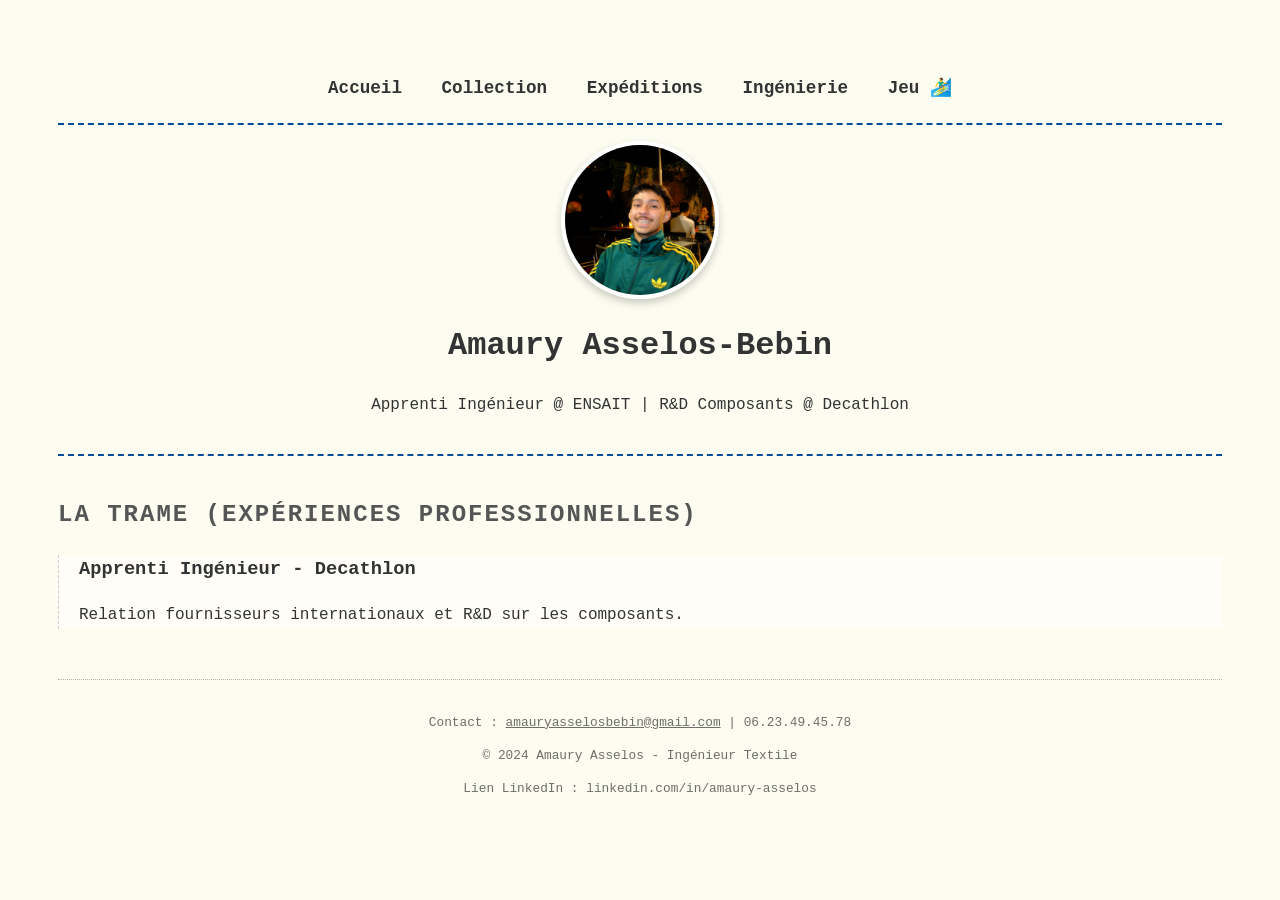
<file: index.html>
<!DOCTYPE html>
<html lang="fr">
<head>
    <meta charset="UTF-8">
    <title>Amaury Asselos-Bebin | Ingénieur Textile</title>
    <link rel="icon" type="image/jpeg" href="vague.jpeg">

<link rel="apple-touch-icon" href="vague.jpeg">
    <link rel="stylesheet" href="style.css">
</head>
<body>

   <nav>
    <ul>
        <li><a href="index.html">Accueil</a></li>
        <li><a href="portfolio.html">Collection</a></li>
        <li><a href="expedition.html">Expéditions</a></li>
        <li><a href="ingenierie.html">Ingénierie</a></li>
        <li><a href="game.html">Jeu 🏄‍♂️</a></li> </ul>
</nav>
    <header>
        <div class="profile-container">
            <img src="moi.jpeg" alt="Amaury Asselos" class="profile-pic">
</div>
    <h1>Amaury Asselos-Bebin</h1>
        <p>Apprenti Ingénieur @ ENSAIT | R&D Composants @ Decathlon</p>
    </header>

    <main>
        <section class="weave-section">
            <h2>La Trame (Expériences Professionnelles)</h2>
            <div class="card">
                <h3>Apprenti Ingénieur - Decathlon</h3>
                <p>Relation fournisseurs internationaux et R&D sur les composants.</p>
            </div>
            </section>
    </main>
</body>
</html>
<footer>
    <p>Contact : <a href="mailto:amauryasselosbebin@gmail.com">amauryasselosbebin@gmail.com</a> | 06.23.49.45.78</p>
    <p>© 2024 Amaury Asselos - Ingénieur Textile </p>
    <p> Lien LinkedIn : linkedin.com/in/amaury-asselos </p>
</footer>
</file>
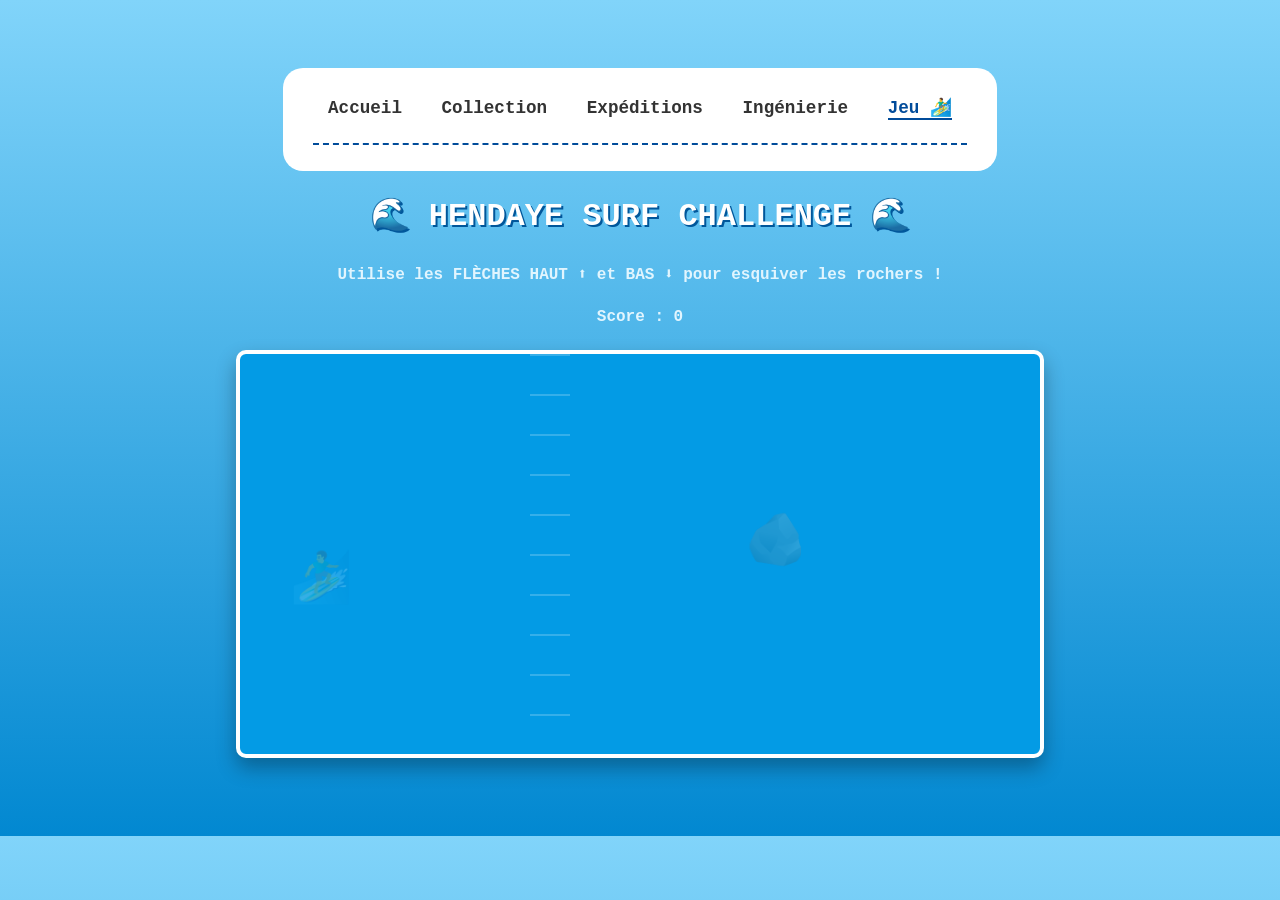
<file: game.html>
<!DOCTYPE html>
<html lang="fr">
<head>
    <meta charset="UTF-8">
    <title>Surf Session | Amaury Asselos</title>
    <link rel="icon" type="image/jpeg" href="vague.jpeg">

<link rel="apple-touch-icon" href="vague.jpeg">
    <link rel="stylesheet" href="style.css">
    <style>
        /* Style spécifique au jeu */
        body#page-game {
            background-color: #81d4fa; /* Bleu ciel */
            background-image: linear-gradient(0deg, #0288d1 0%, #81d4fa 100%);
            overflow: hidden; /* Empêche de scroller pendant qu'on joue */
            text-align: center;
        }

        h1 { color: white; text-shadow: 2px 2px 0 #01579b; margin-top: 20px; }
        p { color: #e1f5fe; font-weight: bold; }

        canvas {
            background: #039be5; /* Bleu océan */
            border: 4px solid white;
            border-radius: 10px;
            box-shadow: 0 10px 20px rgba(0,0,0,0.3);
            display: block;
            margin: 20px auto;
            cursor: none; /* Cache la souris sur le jeu */
        }

        #ui-layer {
            position: absolute;
            top: 50%;
            left: 50%;
            transform: translate(-50%, -50%);
            text-align: center;
            display: none; /* Caché quand on joue */
        }

        button {
            padding: 15px 30px;
            font-size: 20px;
            background: #ff6f00; /* Orange Decath */
            color: white;
            border: none;
            border-radius: 5px;
            cursor: pointer;
            font-family: 'Courier New', monospace;
            box-shadow: 0 5px 0 #c43e00;
        }
        button:active {
            transform: translateY(5px);
            box-shadow: none;
        }
    </style>
</head>
<body id="page-game">

    <nav style="background: white; border-radius: 20px; display: inline-block; padding: 10px 30px; margin-top: 10px;">
        <ul>
            <li><a href="index.html">Accueil</a></li>
            <li><a href="portfolio.html">Collection</a></li>
            <li><a href="expedition.html">Expéditions</a></li>
            <li><a href="ingenierie.html">Ingénierie</a></li>
            <li><a href="game.html" class="active">Jeu 🏄‍♂️</a></li>
        </ul>
    </nav>

    <h1>🌊 HENDAYE SURF CHALLENGE 🌊</h1>
    <p>Utilise les FLÈCHES HAUT ⬆️ et BAS ⬇️ pour esquiver les rochers !</p>
    <p>Score : <span id="scoreDisplay">0</span></p>

    <canvas id="gameCanvas" width="800" height="400"></canvas>

    <div id="ui-layer">
        <h2 style="color:white; font-size:40px; text-shadow: 2px 2px 0 #000;">PLOUF ! 💦</h2>
        <button onclick="startGame()">REJOUER</button>
    </div>

    <script>
        // CONFIGURATION DU JEU
        const canvas = document.getElementById('gameCanvas');
        const ctx = canvas.getContext('2d');
        const uiLayer = document.getElementById('ui-layer');
        const scoreSpan = document.getElementById('scoreDisplay');

        let gameRunning = true;
        let score = 0;
        let frameCount = 0;
        let gameSpeed = 5;

        // LE SURFEUR 🏄‍♂️
        let surfer = {
            x: 50,
            y: 200,
            size: 50,
            emoji: "🏄‍♂️"
        };

        // LES ROCHERS 🪨
        let rocks = [];

        // GESTION DES TOUCHES
        let keys = {};
        window.addEventListener('keydown', function(e) { keys[e.code] = true; });
        window.addEventListener('keyup', function(e) { keys[e.code] = false; });

        // LANCER LE JEU
        function startGame() {
            gameRunning = true;
            score = 0;
            gameSpeed = 5;
            rocks = [];
            surfer.y = 200;
            uiLayer.style.display = 'none';
            loop();
        }

        // BOUCLE PRINCIPALE (Tourne 60 fois par seconde)
        function loop() {
            if (!gameRunning) return;

            ctx.clearRect(0, 0, canvas.width, canvas.height); // On efface tout
            
            // 1. DESSINER L'OCÉAN (Lignes qui bougent)
            ctx.fillStyle = "rgba(255, 255, 255, 0.2)";
            for(let i=0; i<canvas.height; i+=40) {
                ctx.fillRect((frameCount * gameSpeed) % canvas.width, i, 40, 2);
            }

            // 2. BOUGER LE SURFEUR
            if (keys['ArrowUp'] && surfer.y > 0) surfer.y -= 7;
            if (keys['ArrowDown'] && surfer.y < canvas.height - 50) surfer.y += 7;

            // Dessiner le surfeur
            ctx.font = "50px Arial";
            ctx.fillText(surfer.emoji, surfer.x, surfer.y + 40);

            // 3. GÉRER LES ROCHERS
            if (frameCount % 60 === 0) { // Un rocher toutes les secondes environ
                rocks.push({
                    x: canvas.width,
                    y: Math.random() * (canvas.height - 50),
                    size: 40,
                    emoji: "🪨"
                });
            }

            // Faire avancer les rochers et détecter les collisions
            rocks.forEach((rock, index) => {
                rock.x -= gameSpeed;
                
                // Dessiner le rocher
                ctx.fillText(rock.emoji, rock.x, rock.y + 40);

                // COLLISION (Simple calcul de distance)
                if (
                    surfer.x < rock.x + rock.size - 10 &&
                    surfer.x + surfer.size - 10 > rock.x &&
                    surfer.y < rock.y + rock.size - 10 &&
                    surfer.y + surfer.size - 10 > rock.y
                ) {
                    gameOver();
                }

                // Supprimer le rocher s'il est sorti de l'écran
                if (rock.x < -50) {
                    rocks.splice(index, 1);
                    score++;
                    scoreSpan.innerText = score;
                    // Accélérer un peu le jeu tous les 5 points
                    if(score % 5 === 0) gameSpeed += 0.5;
                }
            });

            frameCount++;
            requestAnimationFrame(loop);
        }

        function gameOver() {
            gameRunning = false;
            uiLayer.style.display = 'block';
        }

        // Démarrage initial
        startGame();

    </script>
</body>
</html>
</file>
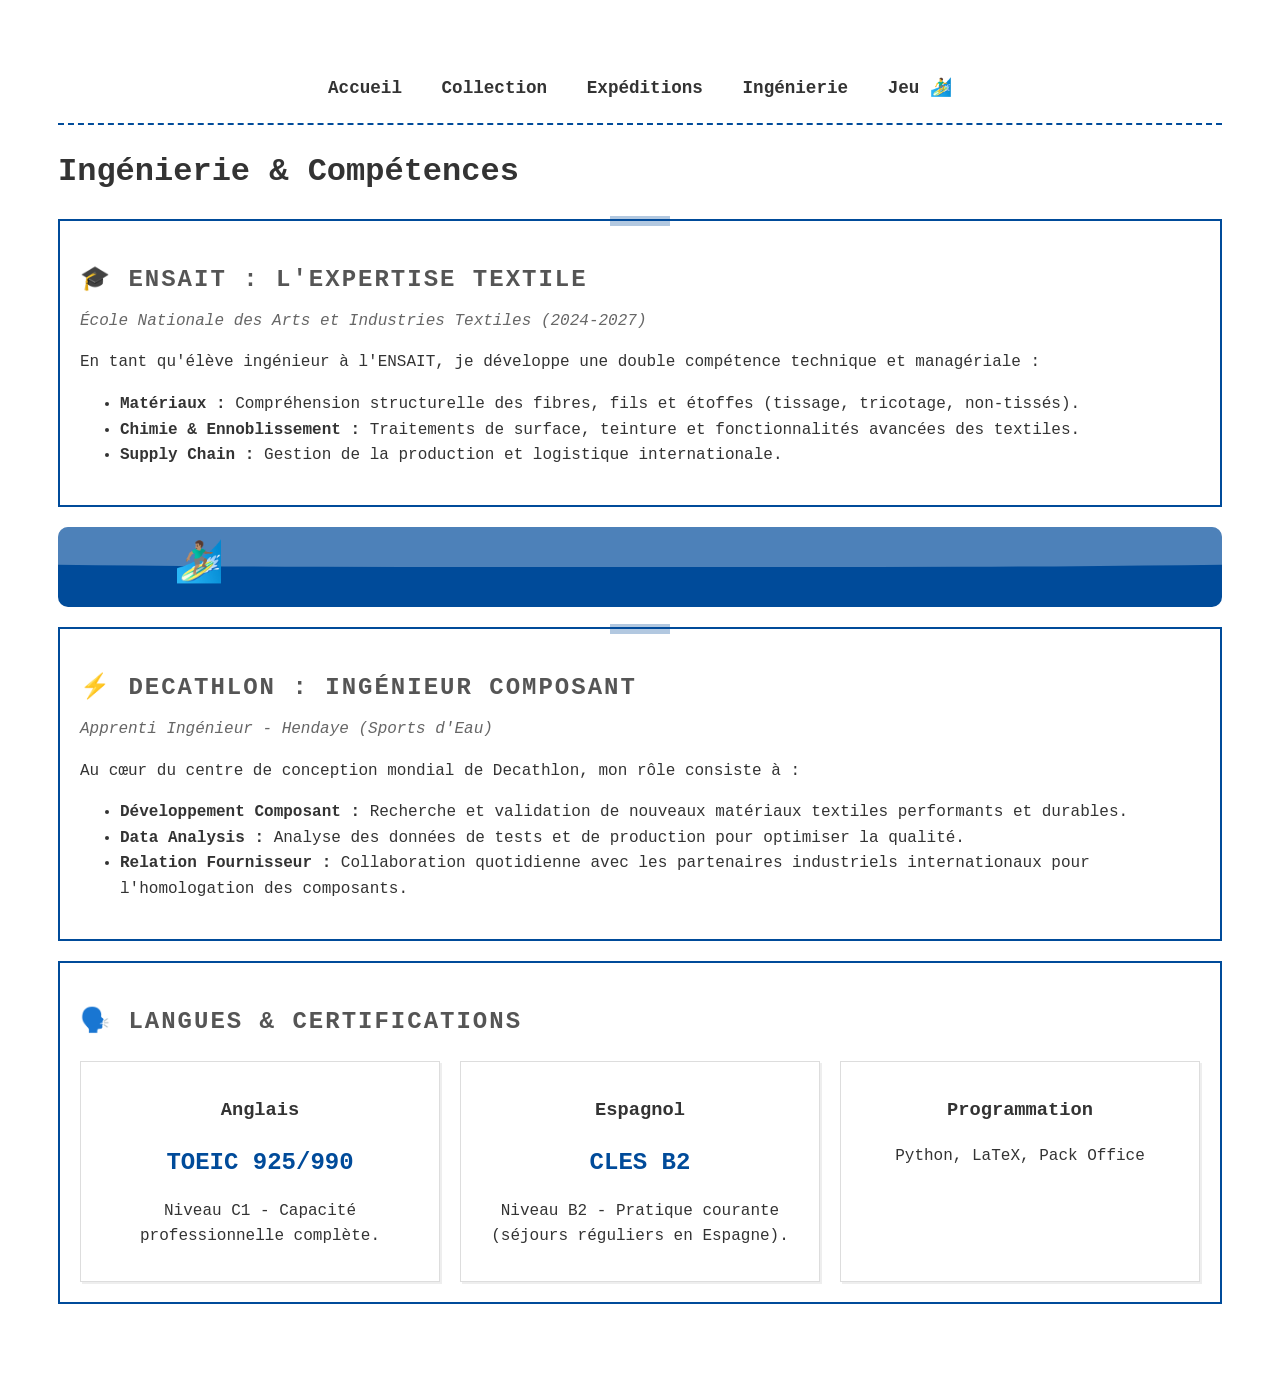
<file: ingenierie.html>
<!DOCTYPE html>
<html lang="fr">
<head>
    <meta charset="UTF-8">
    <title>Ingénierie Textile | Amaury Asselos</title>
    <link rel="icon" type="image/jpeg" href="vague.jpeg">

<link rel="apple-touch-icon" href="vague.jpeg">
    <link rel="stylesheet" href="style.css">
</head>
<body id="page-ingenierie">
    <nav>
    <ul>
        <li><a href="index.html">Accueil</a></li>
        <li><a href="portfolio.html">Collection</a></li>
        <li><a href="expedition.html">Expéditions</a></li>
        <li><a href="ingenierie.html">Ingénierie</a></li>
        <li><a href="game.html">Jeu 🏄‍♂️</a></li> </ul>
</nav>

    <main>
        <h1>Ingénierie & Compétences</h1>

        <section class="weave-section">
            <h2>🎓 ENSAIT : L'Expertise Textile</h2>
            <p class="subtitle">École Nationale des Arts et Industries Textiles (2024-2027)</p>
            <p>En tant qu'élève ingénieur à l'ENSAIT, je développe une double compétence technique et managériale :</p>
            <ul>
                <li><strong>Matériaux :</strong> Compréhension structurelle des fibres, fils et étoffes (tissage, tricotage, non-tissés).</li>
                <li><strong>Chimie & Ennoblissement :</strong> Traitements de surface, teinture et fonctionnalités avancées des textiles.</li>
                <li><strong>Supply Chain :</strong> Gestion de la production et logistique internationale.</li>
            </ul>
        </section>
<div class="surf-container">
    <div class="wave"></div>
    <div class="surfboard">🏄🏽‍♂️</div> </div>
        <section class="weave-section">
            <h2>⚡ Decathlon : Ingénieur Composant</h2>
            <p class="subtitle">Apprenti Ingénieur - Hendaye (Sports d'Eau)</p>
            <p>Au cœur du centre de conception mondial de Decathlon, mon rôle consiste à :</p>
            <ul>
                <li><strong>Développement Composant :</strong> Recherche et validation de nouveaux matériaux textiles performants et durables.</li>
                <li><strong>Data Analysis :</strong> Analyse des données de tests et de production pour optimiser la qualité.</li>
                <li><strong>Relation Fournisseur :</strong> Collaboration quotidienne avec les partenaires industriels internationaux pour l'homologation des composants.</li>
            </ul>
        </section>

        <div class="stitch-line"></div>

        <section class="finish-section">
            <h2>🗣️ Langues & Certifications</h2>
            <div class="skills-grid">
                <div class="skill-card">
                    <h3>Anglais</h3>
                    <p class="score">TOEIC 925/990</p>
                    <p>Niveau C1 - Capacité professionnelle complète.</p>
                </div>
                <div class="skill-card">
                    <h3>Espagnol</h3>
                    <p class="score">CLES B2</p>
                    <p>Niveau B2 - Pratique courante (séjours réguliers en Espagne).</p>
                </div>
                <div class="skill-card">
                    <h3>Programmation</h3>
                    <p>Python, LaTeX, Pack Office</p>
                </div>
            </div>
        </section>
    </main>
</body>
</html>
</file>
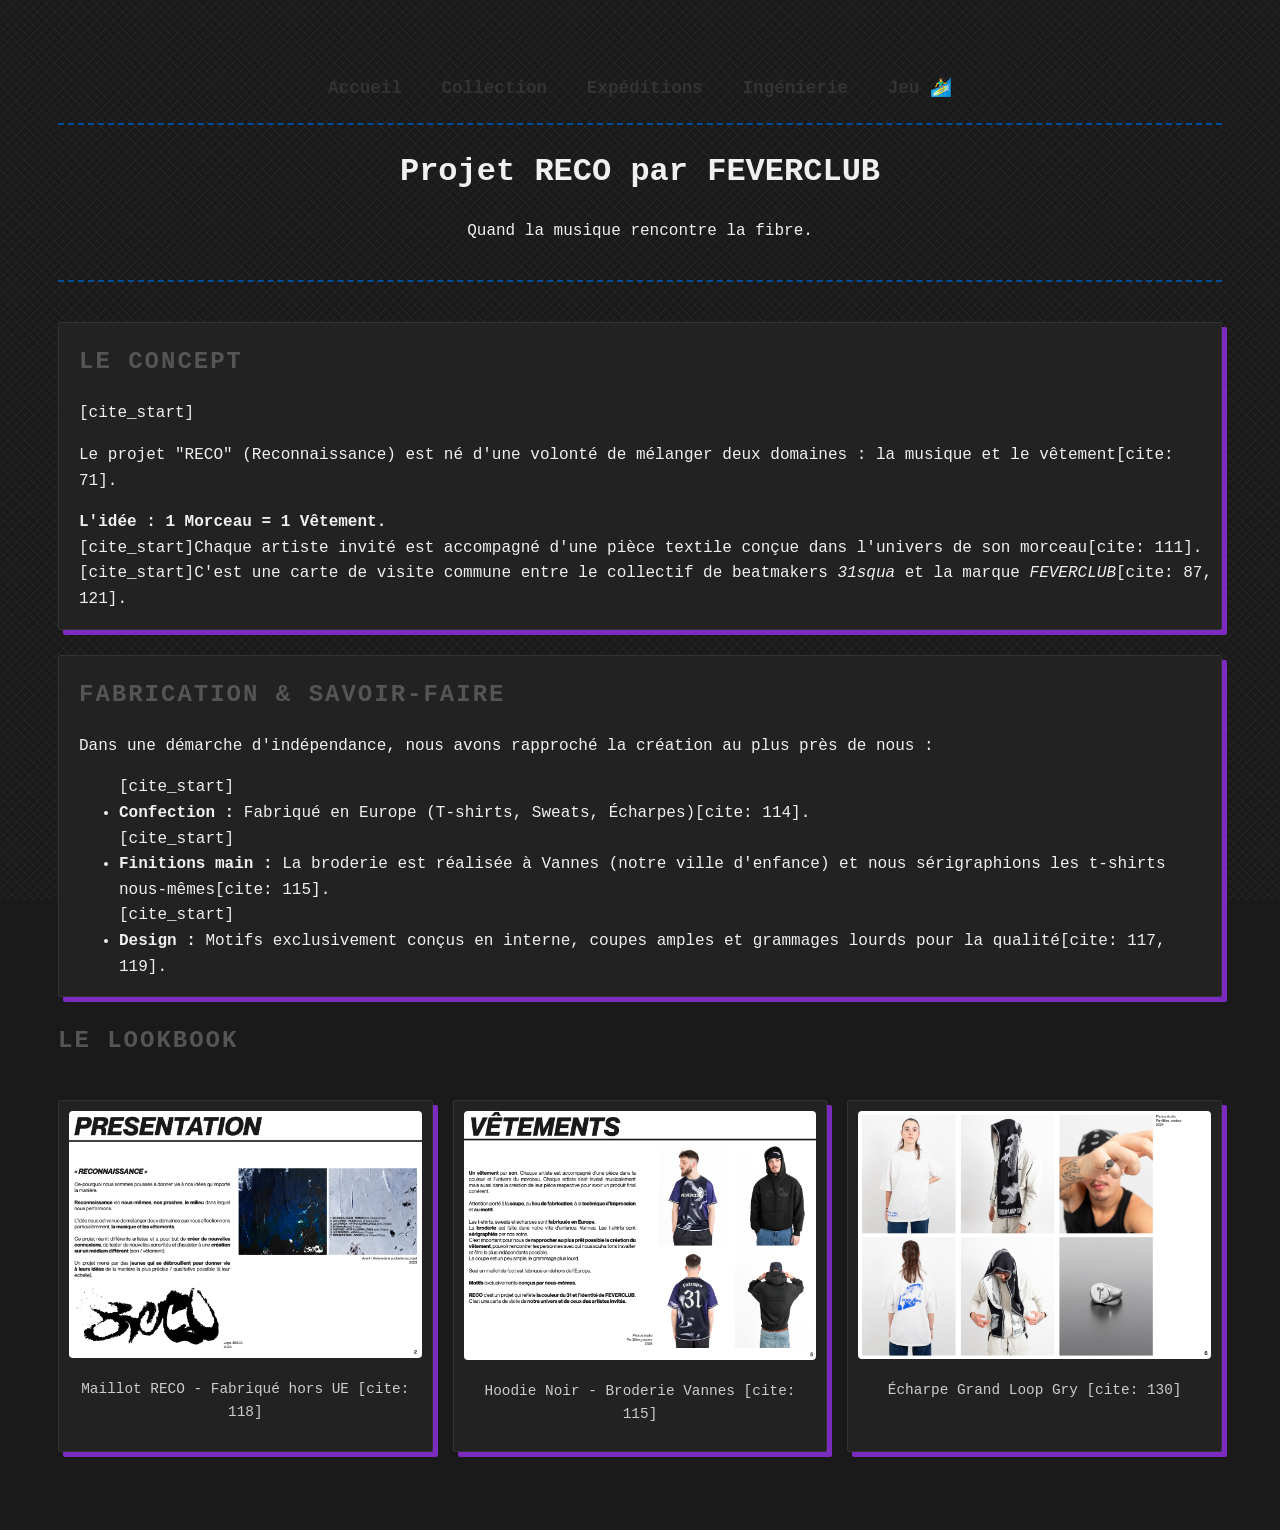
<file: portfolio.html>
<!DOCTYPE html>
<html lang="fr">
<head>
    <meta charset="UTF-8">
    <title>Portfolio Textile | Amaury Asselos</title>
    <link rel="icon" type="image/jpeg" href="vague.jpeg">

<link rel="apple-touch-icon" href="vague.jpeg">
    <link rel="stylesheet" href="style.css">
</head>
<body id="page-portfolio">
    <nav>
    <ul>
        <li><a href="index.html">Accueil</a></li>
        <li><a href="portfolio.html">Collection</a></li>
        <li><a href="expedition.html">Expéditions</a></li>
        <li><a href="ingenierie.html">Ingénierie</a></li>
        <li><a href="game.html">Jeu 🏄‍♂️</a></li> </ul>
</nav>

    <main>
        <header>
            <h1>Projet RECO par FEVERCLUB</h1>
            <p>Quand la musique rencontre la fibre.</p>
        </header>

        <section class="weave-section">
            <div class="card">
                <h2>Le Concept</h2>
                [cite_start]<p>Le projet "RECO" (Reconnaissance) est né d'une volonté de mélanger deux domaines : la musique et le vêtement[cite: 71].</p>
                <p><strong>L'idée : 1 Morceau = 1 Vêtement.</strong><br>
                [cite_start]Chaque artiste invité est accompagné d'une pièce textile conçue dans l'univers de son morceau[cite: 111]. [cite_start]C'est une carte de visite commune entre le collectif de beatmakers <em>31squa</em> et la marque <em>FEVERCLUB</em>[cite: 87, 121].</p>
            </div>

            <div class="card">
                <h2>Fabrication & Savoir-Faire</h2>
                <p>Dans une démarche d'indépendance, nous avons rapproché la création au plus près de nous :</p>
                <ul>
                    [cite_start]<li><strong>Confection :</strong> Fabriqué en Europe (T-shirts, Sweats, Écharpes)[cite: 114].</li>
                    [cite_start]<li><strong>Finitions main :</strong> La broderie est réalisée à Vannes (notre ville d'enfance) et nous sérigraphions les t-shirts nous-mêmes[cite: 115].</li>
                    [cite_start]<li><strong>Design :</strong> Motifs exclusivement conçus en interne, coupes amples et grammages lourds pour la qualité[cite: 117, 119].</li>
                </ul>
            </div>
            
            <section class="lookbook">
    <h2>Le Lookbook</h2>
    <div class="gallery-grid">
        <div class="photo-card">
            <img src="23.40.jpeg" alt="Présentation">
            <p>Maillot RECO - Fabriqué hors UE [cite: 118]</p>
        </div>
        
        <div class="photo-card">
            <img src="23.24.jpeg" alt="Première partie">
            <p>Hoodie Noir - Broderie Vannes [cite: 115]</p>
        </div>

        <div class="photo-card">
            <img src="23.25.jpeg" alt="Seconde Partie">
            <p>Écharpe Grand Loop Gry [cite: 130]</p>
        </div>
    </div>
</section>
        </section>
    </main>
</body>
</html>
</file>
<file: style.css>
body {
    background-color: #FDFCF0; /* Couleur lin naturel */
    font-family: 'Courier New', Courier, monospace; /* Look machine à écrire / technique */
    color: #333;
    line-height: 1.6;
    padding: 50px;
}

header {
    border-bottom: 2px dashed #004B9A; /* Couture bleue style Decathlon */
    padding-bottom: 20px;
    margin-bottom: 40px;
}

.card {
    border: 1px solid #ccc;
    border-style: none none none dashed; /* Couture latérale */
    padding-left: 20px;
    margin-bottom: 25px;
    background: rgba(255, 255, 255, 0.5);
}

h2 {
    text-transform: uppercase;
    letter-spacing: 2px;
    color: #555;
}
/* Navigation */
nav ul {
    list-style-type: none;
    padding: 0;
    text-align: center;
    border-bottom: 2px dashed #004B9A;
    padding-bottom: 20px;
}

nav li {
    display: inline;
    margin: 0 15px;
}

nav a {
    text-decoration: none;
    color: #333;
    font-weight: bold;
    font-size: 1.1em;
}

nav a.active {
    color: #004B9A; /* Bleu Decathlon pour la page active */
    border-bottom: 2px solid #004B9A;
}

/* Style des cartes de compétences */
.skills-grid {
    display: flex;
    gap: 20px;
    margin-top: 20px;
}

.skill-card {
    background: #fff;
    border: 1px solid #ddd;
    padding: 15px;
    flex: 1;
    text-align: center;
    box-shadow: 2px 2px 0px #eee;
}

.score {
    font-size: 1.5em;
    color: #004B9A;
    font-weight: bold;
    margin: 5px 0;
}

/* Sous-titres */
.subtitle {
    font-style: italic;
    color: #666;
    margin-top: -10px;
}
/* --- COULEURS SPÉCIFIQUES PAR PAGE --- */

/* Page Portfolio (Ambiance Nuit / Concert / RECO) */
#page-portfolio {
    background-color: #1a1a1a;
    /* Création de la trame textile via des dégradés croisés */
    background-image: 
        repeating-linear-gradient(45deg, rgba(255, 255, 255, 0.03) 0px, rgba(255, 255, 255, 0.03) 1px, transparent 1px, transparent 6px),
        repeating-linear-gradient(-45deg, rgba(255, 255, 255, 0.03) 0px, rgba(255, 255, 255, 0.03) 1px, transparent 1px, transparent 6px);
    background-attachment: fixed; /* L'effet reste fixe quand on scrolle */
    color: #f0f0f0;
}

/* On ajoute une ombre pour faire "étiquette cousue" sur les cartes */
#page-portfolio .card, #page-portfolio .photo-card {
    background: #222;
    border: 1px solid #333;
    box-shadow: 5px 5px 0px #7b2cbf; /* Ombre violette dure style streetwear */
    border-radius: 2px;
}

/* Page Expédition (Ambiance Carte / Nature) */
#page-expedition {
    background-color: #fdfcf0; /* Couleur papier ancien / beige clair */
    /* Le quadrillage technique Ripstop */
    background-image:
        linear-gradient(rgba(0, 105, 92, 0.1) 1px, transparent 1px),
        linear-gradient(90deg, rgba(0, 105, 92, 0.1) 1px, transparent 1px);
    background-size: 30px 30px; /* Taille des carrés du tissu */
    background-attachment: fixed;
    color: #2c3e50;
}

/* Les cartes ressemblent à des patchs d'aventurier */
#page-expedition .card, #page-expedition section {
    background: rgba(255, 255, 255, 0.9);
    border: 2px solid #00695c;
    border-radius: 10px;
    padding: 20px;
    box-shadow: 3px 3px 10px rgba(0,0,0,0.1);
}
/* Page Ingénierie (Ambiance Labo / Decathlon) */
#page-ingenierie {
    background-color: #ffffff;
    /* Grille millimétrée précise */
    background-image: 
        linear-gradient(#004B9A 0.5px, transparent 0.5px), 
        linear-gradient(90deg, #004B9A 0.5px, transparent 0.5px);
    background-size: 20px 20px;
    background-position: center center;
    color: #333;
}

/* Style fiche technique pour les blocs */
#page-ingenierie .weave-section, #page-ingenierie .finish-section {
    background: #fff;
    border: 2px solid #004B9A;
    padding: 20px;
    margin-bottom: 20px;
    position: relative;
}

/* Petit détail : un coin plié ou un scotch technique en haut */
#page-ingenierie .weave-section::before {
    content: "";
    position: absolute;
    top: -5px;
    left: 50%;
    transform: translateX(-50%);
    width: 60px;
    height: 10px;
    background: rgba(0, 75, 154, 0.3); /* Effet scotch bleu */
}

/* --- ANIMATIONS TEXTILES & DESSINS --- */

/* 1. L'AVION ET LE GLOBE (Pour Expéditions) */
.travel-animation {
    position: relative;
    height: 100px;
    margin-bottom: 20px;
    overflow: hidden;
    border-bottom: 2px dashed #00695c;
}

.plane {
    font-size: 40px;
    position: absolute;
    top: 20px;
    animation: fly 8s linear infinite;
}

.globe {
    font-size: 50px;
    position: absolute;
    right: 20px;
    top: 10px;
    animation: spin 4s linear infinite;
}

@keyframes fly {
    0% { left: -50px; transform: rotate(5deg); }
    50% { left: 50%; top: 10px; transform: rotate(0deg); }
    100% { left: 100%; top: 20px; transform: rotate(-5deg); }
}

@keyframes spin {
    100% { transform: rotate(360deg); }
}

/* 2. LA VAGUE ET LE SURF (Pour Decathlon) */
.surf-container {
    position: relative;
    height: 80px;
    background: #004B9A; /* Bleu Decath */
    margin: 20px 0;
    overflow: hidden;
    border-radius: 10px;
}

.wave {
    position: absolute;
    width: 200%;
    height: 100%;
    background: rgba(255,255,255,0.3);
    border-radius: 40%;
    top: -50%;
    left: -50%;
    animation: wave-motion 6s linear infinite;
}

.surfboard {
    font-size: 40px;
    position: absolute;
    bottom: 10px;
    left: 10%;
    animation: surfing 3s ease-in-out infinite alternate;
    z-index: 10;
}

@keyframes wave-motion {
    0% { transform: rotate(0deg); }
    100% { transform: rotate(360deg); }
}

@keyframes surfing {
    0% { transform: translateY(0px) rotate(-10deg); }
    100% { transform: translateY(-15px) rotate(10deg); }
}
/* --- IMAGES & GALERIE --- */

/* Photo de profil ronde */

/* On s'assure que le header centre tout son contenu */
header {
    text-align: center;
    border-bottom: 2px dashed #004B9A;
    padding-bottom: 20px;
    margin-bottom: 40px;
}

/* La photo se centre toute seule */
.profile-pic {
    display: block;        /* Se comporte comme un bloc */
    margin: 0 auto 20px;   /* 0 en haut, AUTO sur les côtés (c'est ça qui centre), 20px en bas */
    width: 150px;
    height: 150px;
    border-radius: 50%;
    border: 4px solid #fff;
    object-fit: cover;
    box-shadow: 0 4px 8px rgba(0,0,0,0.2);
}

/* Grille du Portfolio */
.gallery-grid {
    display: grid;
    grid-template-columns: repeat(auto-fit, minmax(250px, 1fr)); /* Responsive auto */
    gap: 20px;
    padding: 20px 0;
}

.photo-card {
    background: #2a2a2a; /* Fond gris foncé carte */
    padding: 10px;
    text-align: center;
    border: 1px solid #7b2cbf; /* Bordure violette */
}

.photo-card img {
    width: 100%;
    height: auto;
    border-radius: 4px;
}

.photo-card p {
    color: #ccc;
    font-size: 0.9em;
    margin-top: 10px;
}
footer {
    text-align: center;
    margin-top: 50px;
    padding: 20px;
    font-size: 0.8em;
    opacity: 0.7;
    border-top: 1px dotted #999;
}
footer a { color: inherit; }
/* Effet Couture ZigZag */
.zigzag-border {
    position: relative;
    padding-bottom: 15px;
    margin-bottom: 20px;
}

.zigzag-border::after {
    content: "";
    position: absolute;
    bottom: 0;
    left: 0;
    width: 100%;
    height: 10px;
    background: linear-gradient(45deg, transparent 33.333%, #333 33.333%, #333 66.667%, transparent 66.667%),
                linear-gradient(-45deg, transparent 33.333%, #333 33.333%, #333 66.667%, transparent 66.667%);
    background-size: 20px 40px; /* Taille du point de couture */
}
</file>
